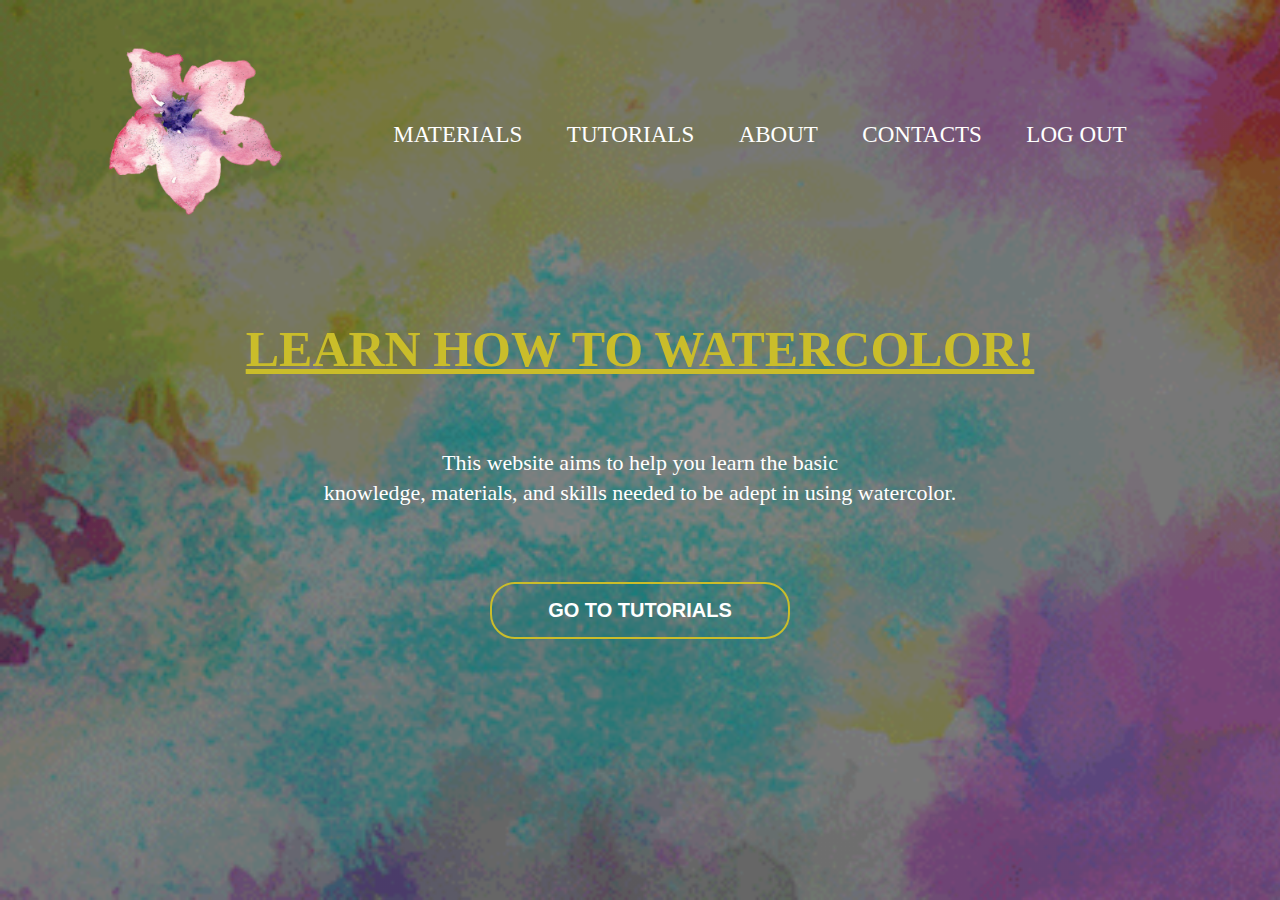
<file: INDEX.html>
<html lang="en">
<head>
	<title>WATERCOLOR CONVENTION</title>
	<link rel="stylesheet" href="style.css">
	<meta charset="utf-8">
</head>
<body>
	<div class="nav">
		<a href="INDEX.html">
			<img src="logo.png" class="logo">
		</a>
		<ul>
			<li><a href="MATERIALS.html">MATERIALS<a/></li>
			<li><a href="TUTORIALS.html">TUTORIALS<a/></li>
			<li><a href="ABOUT.html">ABOUT<a/></li>
			<li><a href="CONTACTS.html">CONTACTS<a/></li>
			<li><a href="INDEX_LOGIN.html">LOG OUT<a/></li>
		</ul>
	</div>
	
	<div class="heading">
		<h1>LEARN HOW TO WATERCOLOR!</h1><br><br>
		<p>This website aims to help you learn the basic <br>knowledge, materials, and skills needed to be adept
		in using watercolor.</p><br><br><br>
		<div>
			<a href="TUTORIALS.html">
			<button type="button"><span></span>GO TO TUTORIALS</button>
			</a>
		</div>
	</div>
	
</body>
</html>
</file>
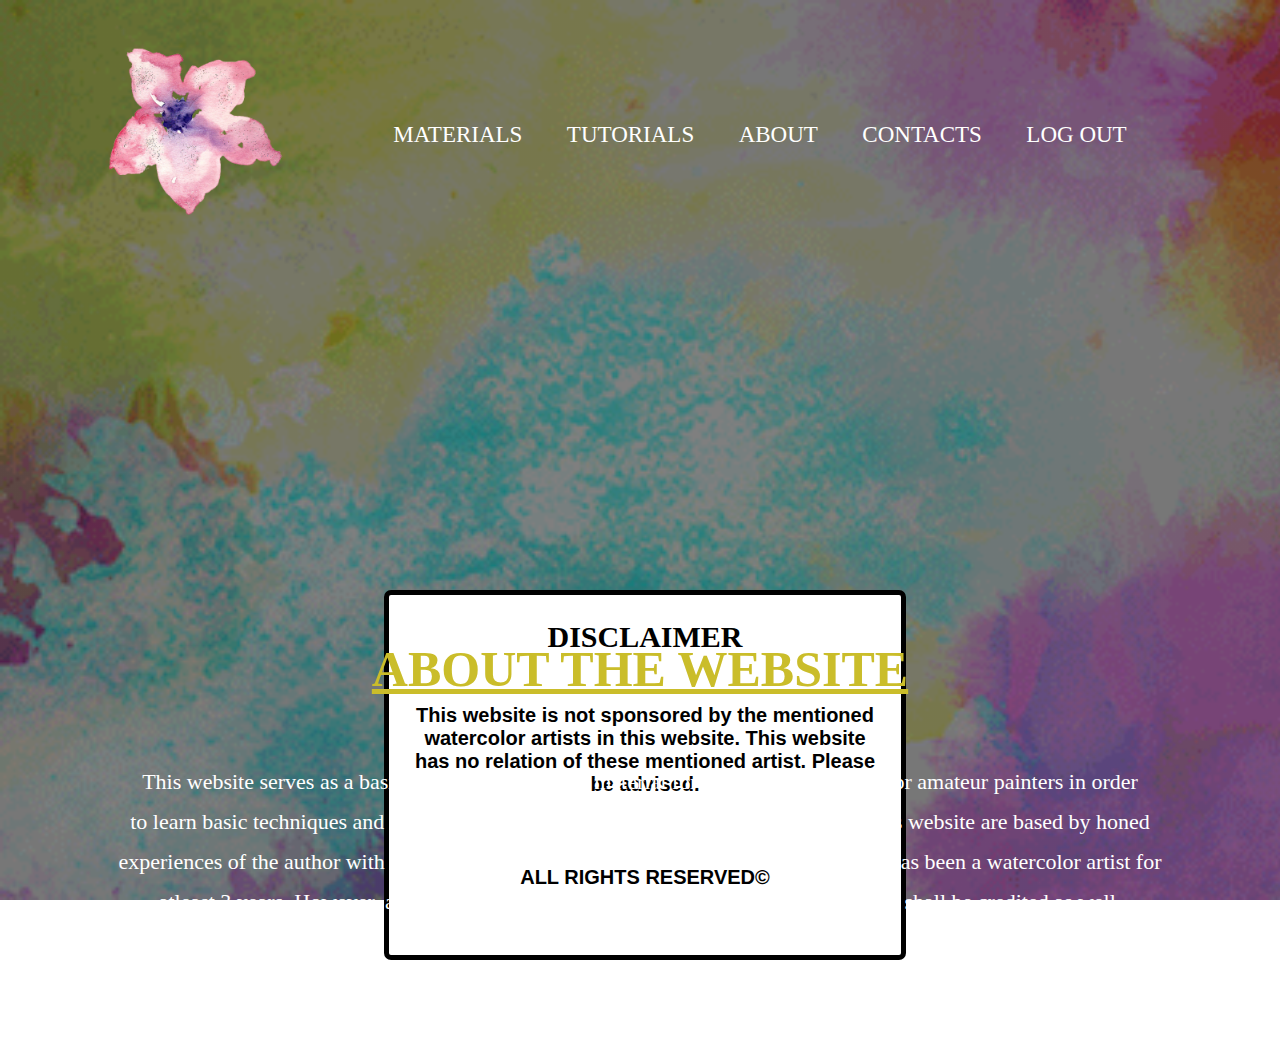
<file: ABOUT.html>
<html lang="en">
<head>
	<title>ABOUT THE AUTHOR</title>
	<link rel="stylesheet" href="style.css">
	<meta charset="utf-8">
</head>
	<style>
		.heading > p {
			padding: 30px 100px 0 100px;
			line-height: 40px;
		}
		.disclaimer {
			margin: 0 0 0 30%;
			height: 40%;
			width: 40%;
			justify-items: center;
			align-items: center;
			background-color: white;
			border-radius: 7px;
			border: 5px solid #000000;
			margin-top: 25%;
		}
		.disclaimer > h2 {
			font-family: Times New Roman;
			font-weight: bold;
			font-size: 30px;
			color: #000000;
			text-align: center;
		}
		.disclaimer > p {
			color: #000000;
			padding: 25px 25px 25px 25px;
			font-size: 20px;
			font-weight: bold;
			text-align: center;
		}
	</style>
<body>
	<div class="nav">
		<a href="INDEX.html">
			<img src="logo.png" class="logo">
		</a>
		<ul>
			<li><a href="MATERIALS.html">MATERIALS<a/></li>
			<li><a href="TUTORIALS.html">TUTORIALS<a/></li>
			<li><a href="ABOUT.html">ABOUT<a/></li>
			<li><a href="CONTACTS.html">CONTACTS<a/></li>
			<li><a href="INDEX_LOGIN.html">LOG OUT<a/></li>
		</ul>
	</div>
	
	<div class="heading">
		<h1>ABOUT THE WEBSITE</h1>
		<p>This website serves as a basic educational learning material for watercolor beginners or amateur painters
		in order<br> to learn basic techniques and knowledge about the medium. All information seen in this website are
		based by honed experiences of the author with pure and/or genuine facts about the medium. The author has been
		a watercolor artist for atleast 3 years. However, all knowledge gathered by the author from different artists shall 
		be credited as well.</p><br><br><br><br>
	</div>
	
	<div class="disclaimer">
		<h2>DISCLAIMER</h2>
		<p>This website is not sponsored by the mentioned watercolor artists in this website. This website has no
		relation of these mentioned artist. Please be advised.</p>
		<p>ALL RIGHTS RESERVED©</p>
	</div><br><br><br><br><br>
</body>
</html>
</file>
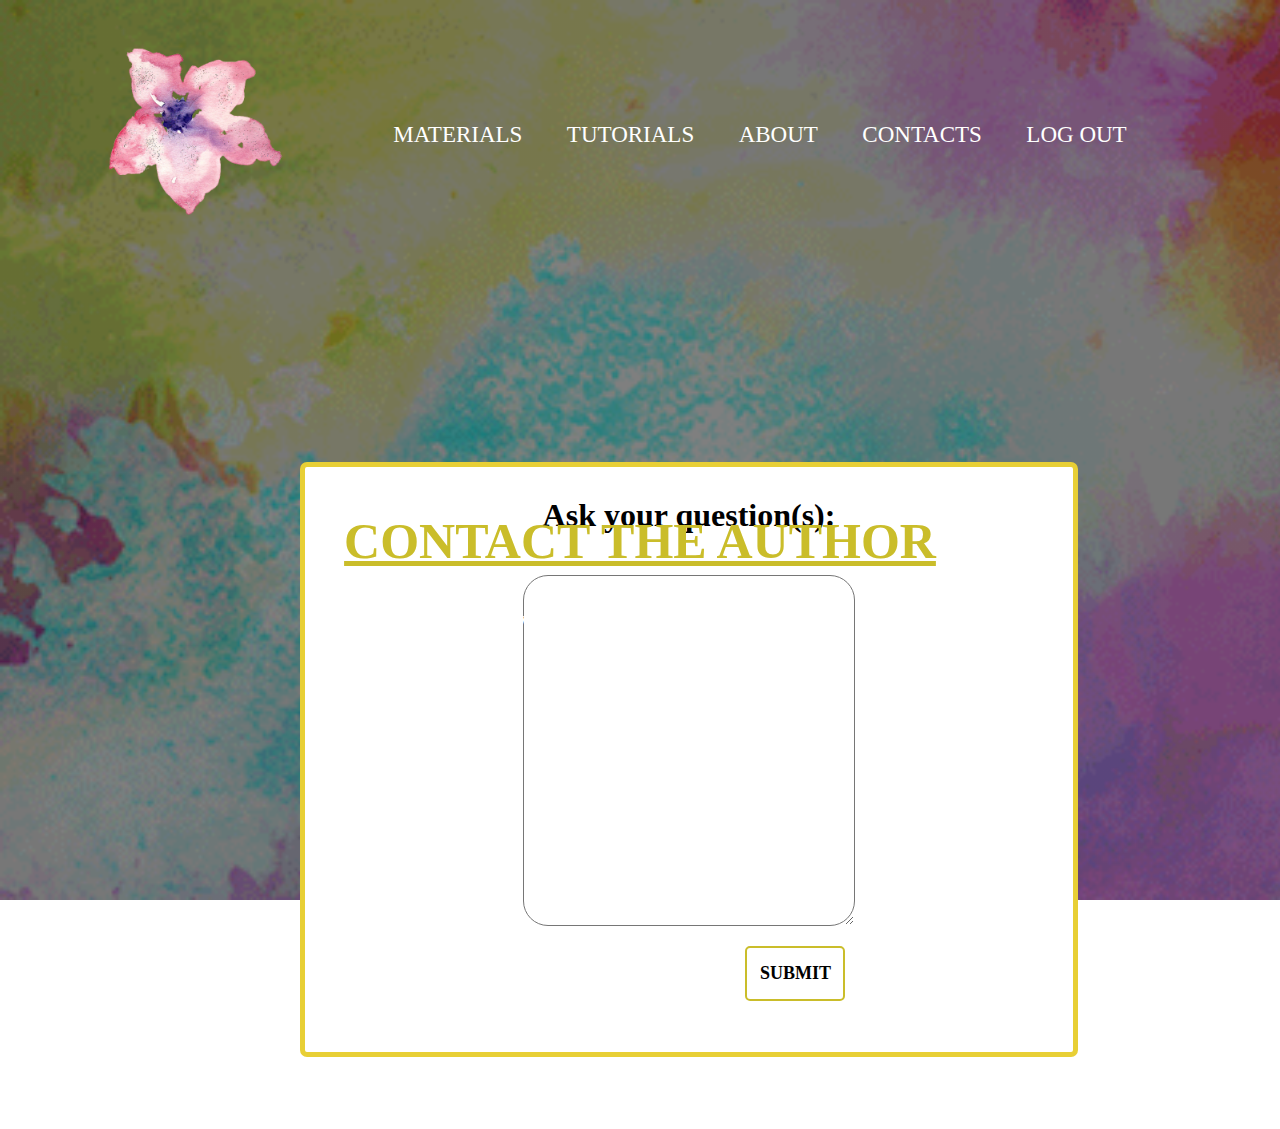
<file: CONTACTS.html>
<html lang="en">
<head>
	<title>CONTACTS</title>
	<link rel="stylesheet" href="style.css">
	<meta charset="utf-8">
</head>
	<style>
		.ask {
			height: 65%;
			width: 60%;
			justify-items: center;
			align-items: center;
			background-color: white;
			border-radius: 7px;
			border: 5px solid #E8CF35;
			margin-top: 15%;
			margin-left: 300px;
		}
		.ask h1 {
			font-family: Times New Roman;
			text-decoration: none;
			text-align: center;
			padding: 0 20px 20px 20px;
		}
		form {
			justify-items: center;
			align-items: center;
			margin: 30px 30px 30px 30px;
		}
		textarea {
			border-radius: 25px;
			width: 100%;
			height: 60%;
			padding: 20px 20px 20px 20px;
			font-size: 18px;
			font-family: Times New Roman;
			line-height: 25px;
		}
		input[type=reset] {
			border-radius: 4px;
			padding: 10px 10px;
			margin: 8px 0;
			font-family: Times New Roman;
			font-weight: bold;
			background-color: #ECDD7F;
			float: right;
		}
		button {
			width: 100px;
			padding: 15px 0;
			text-align: center;
			margin: 20px 10px;
			border-radius: 5px;
			font-weight: bold;
			font-size: 18px;
			border: 2px solid #CABD2A;
			background: transparent;
			color: #000000;
			cursor: pointer;
			position: relative;
			overflow: hidden;
			font-family: Times New Roman;
			float: right;
		}
	</style>
<body>
	<div class="nav">
		<a href="INDEX.html">
			<img src="logo.png" class="logo">
		</a>
		<ul>
			<li><a href="MATERIALS.html">MATERIALS<a/></li>
			<li><a href="TUTORIALS.html">TUTORIALS<a/></li>
			<li><a href="ABOUT.html">ABOUT<a/></li>
			<li><a href="CONTACTS.html">CONTACTS<a/></li>
			<li><a href="INDEX_LOGIN.html">LOG OUT<a/></li>
		</ul>
	</div>
	<div class="heading">
		<h1>CONTACT THE AUTHOR</h1>
		<p>Do you have any questions? Contact the author!</p>
	</div>
	
	<div class="ask">
		<form name="question">
			<h1>Ask your question(s): </h1>
				<textarea></textarea><br>
				<button onclick="btn()" class="button">SUBMIT</button>
		</form>
	</div><br><br><br><br>
	<script>
		function btn() {      
			alert ("Your question has been submitted to the author.");                                                
		}
	</script>
</body>
</html>
</file>
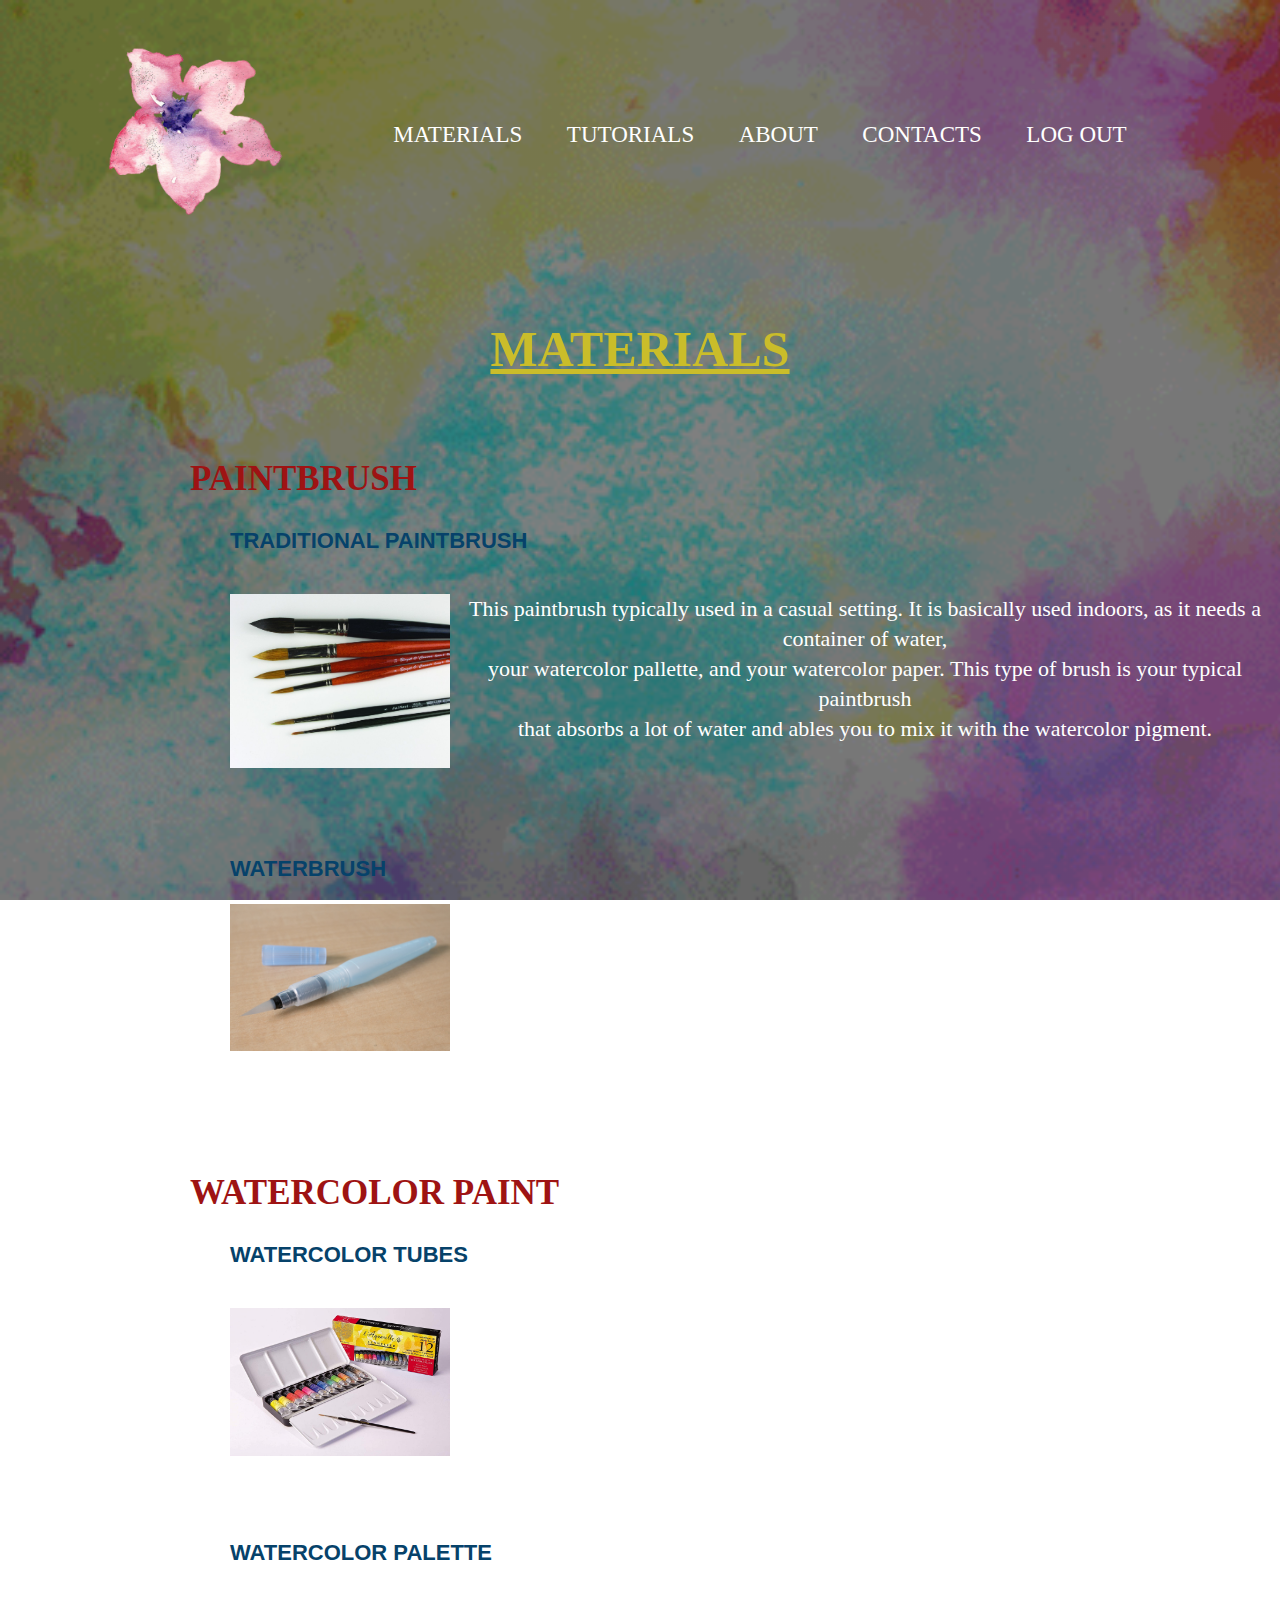
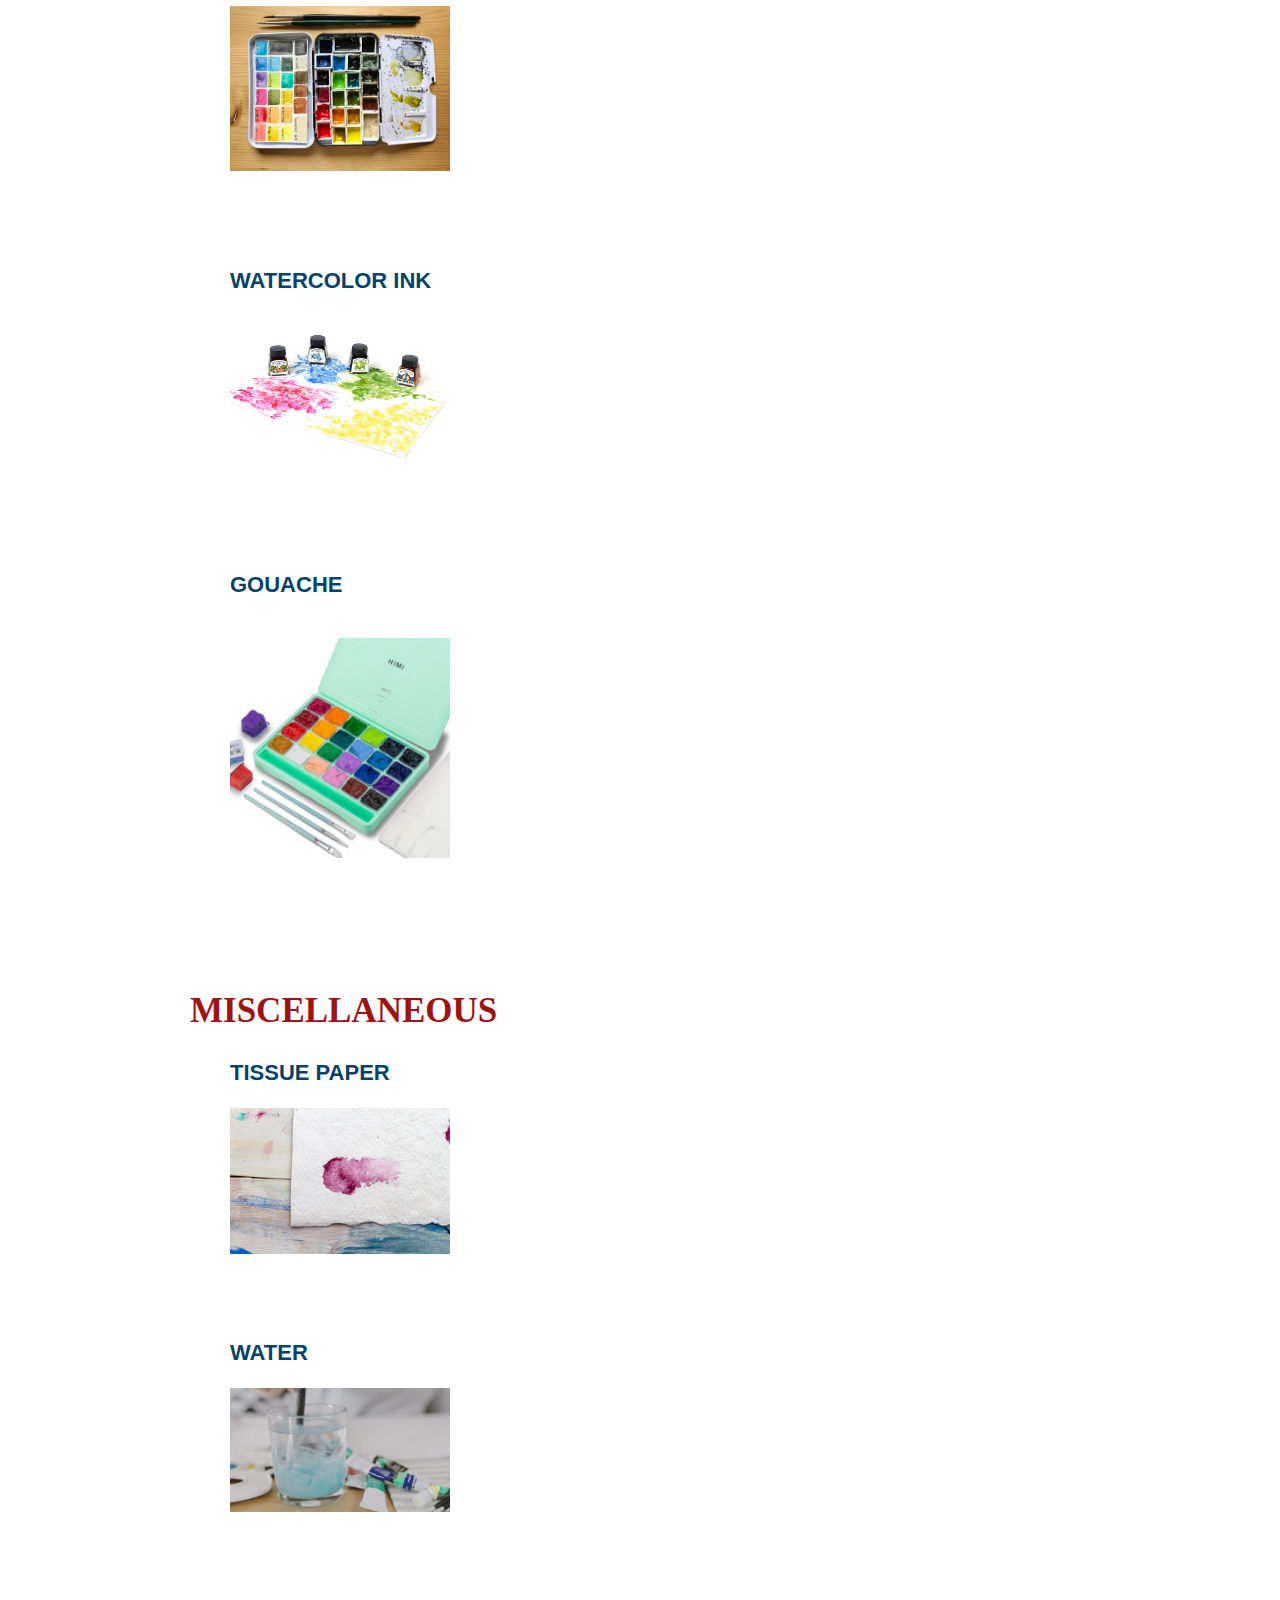
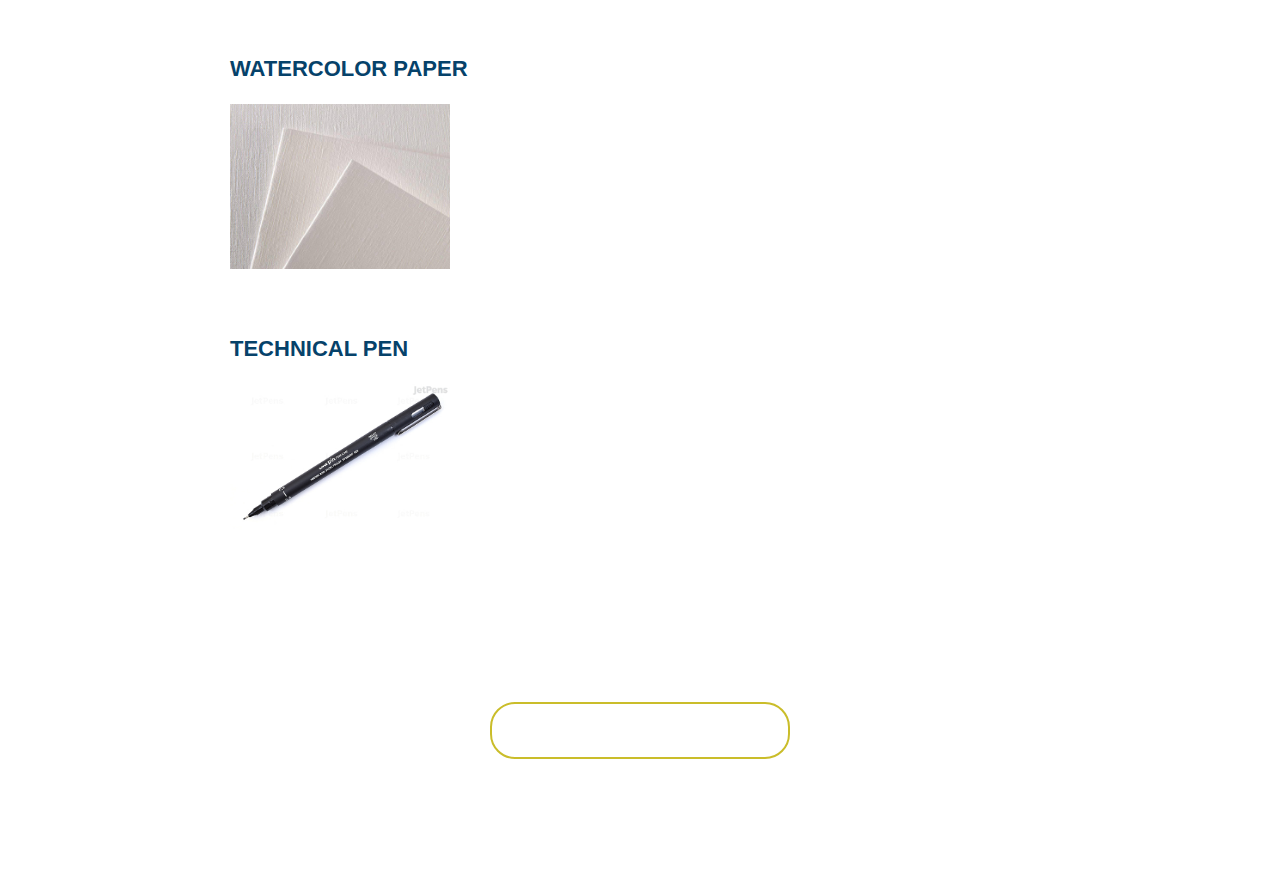
<file: MATERIALS.html>
<html lang="en">
<head>
	<title>WATERCOLOR MATERIALS</title>
	<link rel="stylesheet" href="style.css">
	<meta charset="utf-8">
</head>
	<style>
	</style>
<body>
	<div class="nav">
		<a href="INDEX.html">
			<img src="logo.png" class="logo">
		</a>
		<ul>
			<li><a href="MATERIALS.html">MATERIALS<a/></li>
			<li><a href="TUTORIALS.html">TUTORIALS<a/></li>
			<li><a href="ABOUT.html">ABOUT<a/></li>
			<li><a href="CONTACTS.html">CONTACTS<a/></li>
			<li><a href="INDEX_LOGIN.html">LOG OUT<a/></li>
		</ul>
	</div>
	<div class="heading">
		<h1>MATERIALS</h1><br>
		<ol>
			<h2>PAINTBRUSH</h2>
			<ul>
				<h3>TRADITIONAL PAINTBRUSH</h3><br>
				<img src="watercolor paintbrush.jpg">
				<p>This paintbrush typically used in a casual setting. It is basically used indoors, as it needs
				a container of water,<br> your watercolor pallette, and your watercolor paper. This type of brush is your typical
				paintbrush<br> that absorbs a lot of water and ables you to mix it with the watercolor pigment.</p>
				<br><br><br><br><br>
				
				<h3>WATERBRUSH</h3>
				<img src="waterbrush.jpg">
				<p>This type of paintbrush is made for convenience as it stores water inside a conatiner.<br> When the 
				waterbrush is squeezed, droplets of water will come out and used to be mixed with the pigment.<br> This
				type of brush are usually used outdoors when doing outdoor painting, but can also be used in indoors.</p><br><br><br><br><br>
			</ul>
			
			<h2>WATERCOLOR PAINT</h2>
			<ul>
				<h3>WATERCOLOR TUBES</h3><br>
				<img src="watercolor tubes.jpg">
				<p>Watercolor pigments are stored in a foil tube wherein the paint is in liquid form.<br> This type of 
				paint is much easier to mix compared to a watercolor palette. Although, it is required<br> to have its own
				palette where you have to mix the pigments.</p><br><br><br><br><br>
				
				<h3>WATERCOLOR PALETTE</h3><br>
				<img src="watercolor palette.jpg">
				<p>Watercolor pigments are stored in a single palette called a "pan". Watercolor palettes are usually<br>
				in a form of a case, where the pans are stored, a built-in palette where you mix the pigments, and
				a sponge<br> where you wipe of excess pigments or water in the brush.</p>
				<br><br><br><br><br>
				
				<h3>WATERCOLOR INK</h3><br>
				<img src="watercolor ink.jpg">
				<p>This type of watercolor paint are made out of "dye" rather than "pigments". This type of paint are<br> the
				most expensive. When using this type of paint, the color is permanent in the painting, and cannot be erased.
				Most professionals use this type of paint as it has distinct properties in the painting such as<br> saturated 
				colors, vibrant hues and non-grainy texture.</p><br><br>
				
				<h3>GOUACHE</h3><br>
				<img src="gouache.jpg">
				<p>This type of paint is a combination of acrylic and watercolor. Its properties when used alone is very<br> opaque just
				like an acrylic, however, when mixed with water, it acts like a watercolor paint, making it transparent<br> and less saturated.
				Gouache can be stored in both palette and tubes, and has the consistency<br> of poster or acrylic paint.</p>
				<br><br><br><br><br><br><br><br>
			</ul>
			<h2>MISCELLANEOUS</h2>
			<ul>
				<h3>TISSUE PAPER</h3>
				<img src="tissue.png">
				<p>You need tissue paper to wipe off excess pigment, or absorb excess water in your paintbrush.
				Tissue paper<br> are also used to erase or wipe off unnecessary pigment in the painting, which a technique
				called "lifting".</p><br><br><br><br><br>
				
				<h3>WATER</h3>
				<img src="water.jpg">
				<p>Water is the essential material used in watercolor painting. It activates the pigment in the watercolor paint,<br>
				then it is applied to the canvas. The water shall be dried in order to move to the next layer. A water conatiner is
				also<br> essential to rinse of excess pigment in the brush. It is recommended to have 2 containers of water,<br> one for 
				mixing, and one for rinsing.</p><br><br>
				
				<h3>WATERCOLOR PAPER</h3>
				<img src="watercolor paper.jpg">
				<p>This is your canvas. A good watercolor paper should be thick enough for it to absorb much water without ripping or tearing.
				A watercolor paper is varied in its thickness by grams per square meter (gsm). A good watercolor paper is recommended around
				200 gsm up to 300 gsm. Lower or greater than that affects the quality of your painting.</p><br><br><br><br><br>
				
				<h3>TECHNICAL PEN</h3>
				<img src="technical pen.jpg">
				<p>Technical pens are very helpful when doing a watercolor painting that requiers a line-art. Technical pens<br> are used to
				draw lines and figures, as its ink is waterproof, therefore not being affected when water is applied.</p>
			</ul>
		</ol><br><br><br><br><br><br><br><br><br>
		<div>
			<a href="TUTORIALS.html">
			<button type="button"><span></span>GO TO TUTORIALS</button>
			</a>
		</div><br><br><br><br><br><br>
	</div>
</body>
</html>
</file>
<file: style.css>
body {
	margin: 0;
	padding: 0;
	font-family: 'Arial', serif;
	background-image: linear-gradient(rgba(0,0,0,0.5),rgba(0,0,0,0.5)),url('watercolor.gif');
	background-repeat: no-repeat;
	background-attachment: fixed;
	background-size: cover;
}
.nav {
	width: 85%;
	margin: auto;
	padding: 35px 0;
	display: flex;
	align-items: center;
	justify-content: space-between;
}
.logo {
	width: 200px;
	cursor: pointer;
}
.nav > ul > li {
	list-style: none;
	display: inline-block;
	margin: 0 20px;
	position: relative;
}
.nav > ul > li:after {
	content: '';
	height: 3px;
	width: 0;
	background: #CABD2A;
	position: absolute;
	left: 0;
	bottom: -9px;
	transition: 0.5s;
}
.nav > ul > li:hover:after {
	width: 100%;
}
.nav > ul > li > a {
	text-decoration: none;
	font-family: Times New Roman;
	font-size: 23px;
	color: #ffffff;
	text-transform: uppercase;
}
.heading {
	width: 100%;
	position: absolute;
	text-align: center;
	color: #ffffff;
}
.heading h1 {
	font-size: 50px;
	font-family: Times New Roman;
	font-weight: bold;
	margin-top: 50px;
	cursor: default;
	color: #CABD2A;
	text-decoration: underline;
}
.heading p {
	margin: auto;
	font-size: 22px;
	font-family: Times New Roman;
	cursor: default;
	line-height: 30px;
}
.heading h2 {
	font-size: 35px;
	font-family: Times New Roman;
	text-align: left;
	padding: 0 0 0 150px;
	color: #9E1313;
}
.heading h3 {
	text-align: left;
	padding: 0 0 0 150px;
	color: #06426A;
	font-size: 22px;
}
.heading img {
	width: 220px;
	float: left;
	padding: 0 0 0 150px;
}
button {
	width: 300px;
	padding: 15px 0;
	text-align: center;
	margin: 20px 10px;
	border-radius: 25px;
	font-weight: bold;
	font-size: 20px;
	border: 2px solid #CABD2A;
	background: transparent;
	color: #ffffff;
	cursor: pointer;
	position: relative;
	overflow: hidden;
}
span {
	background: #CABD2A;
	height: 100%;
	width: 0%;
	border-radius: 25px;
	position: absolute;
	left: 0;
	bottom: 0;
	z-index:-1;
	transition: 0.5s;
}
button:hover span {
	width: 100%;
}
</file>
